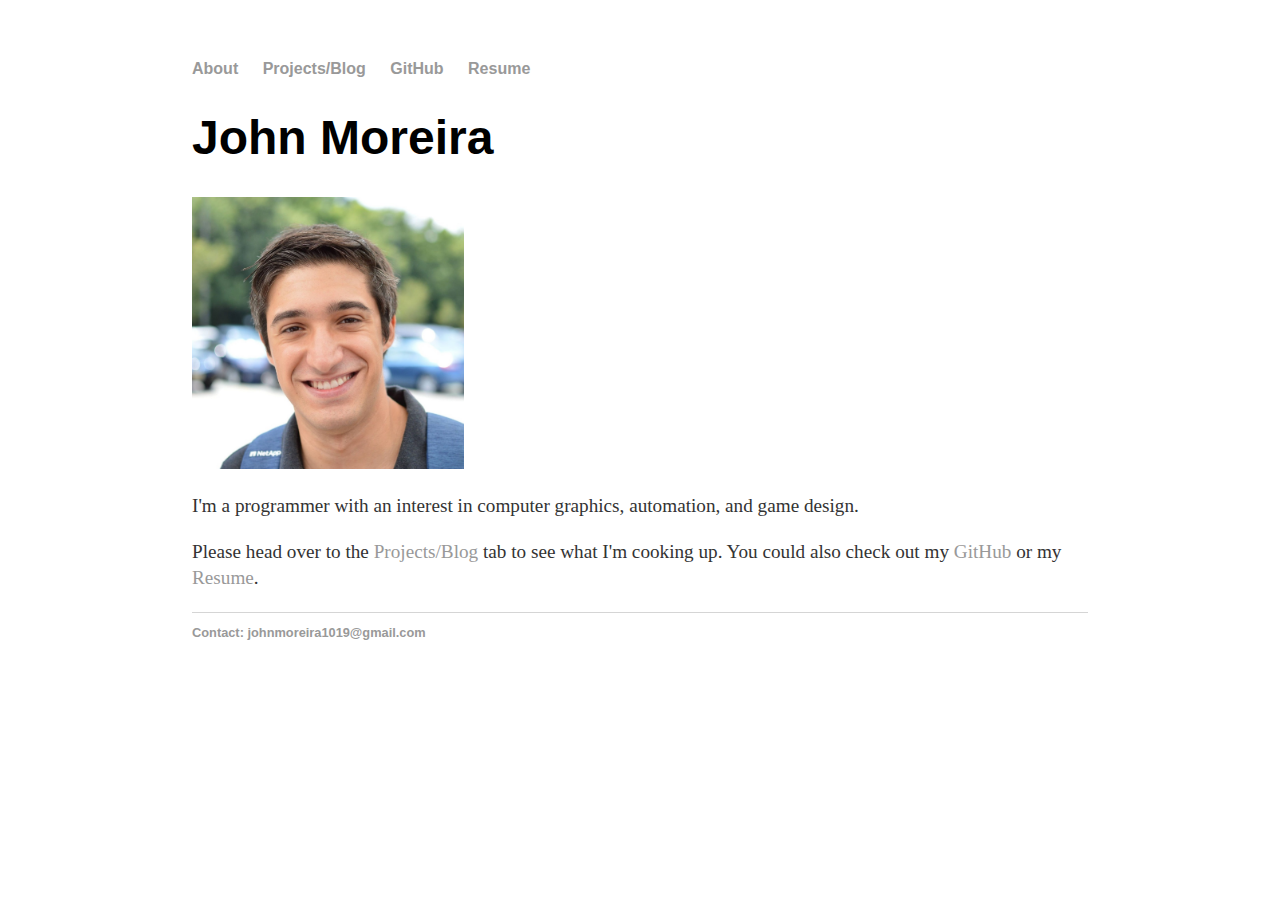
<file: index.html>
<!DOCTYPE html>
<html>
	<head>
		<title>John Moreira</title>
		<link rel="stylesheet" type="text/css" href="main.css">
	</head>
	<body>
		<nav>
    		<ul>
        		<li><a href="/">About</a></li>
				<li><a href="/blog">Projects/Blog</a></li>
				<li><a href="https://github.com/jnm26" target="_blank">GitHub</a></li>
        		<li><a href="https://www.dropbox.com/s/4tb5826ah2cv6mw/John%20Moreira%20Resume%20New.docx?dl=0" target="_blank">Resume</a></li>
    		</ul>
		</nav>
		<div class="container">
    		<div class="blurb">
        		<h1>John Moreira</h1>
				<img src="me.png" alt="Photo of John Moreira" height="272" width="272">
				<p>I'm a programmer with an interest in computer graphics, automation, and game design.</p>
				<p>Please head over to the <a href="/blog">Projects/Blog</a></li> tab to see what I'm cooking up. You could also check out my <a href="https://github.com/jnm26">GitHub</a> or my <a href="https://www.dropbox.com/s/4tb5826ah2cv6mw/John%20Moreira%20Resume%20New.docx?dl=0" target="_blank">Resume</a></li>.</p>
    		</div>
		</div>
		<footer>
    		<ul>
        		<li><a href="mailto:johnmoreira1019@gmail.com">Contact: johnmoreira1019@gmail.com</a></li>
			</ul>
		</footer>
	</body>
</html>
</file>
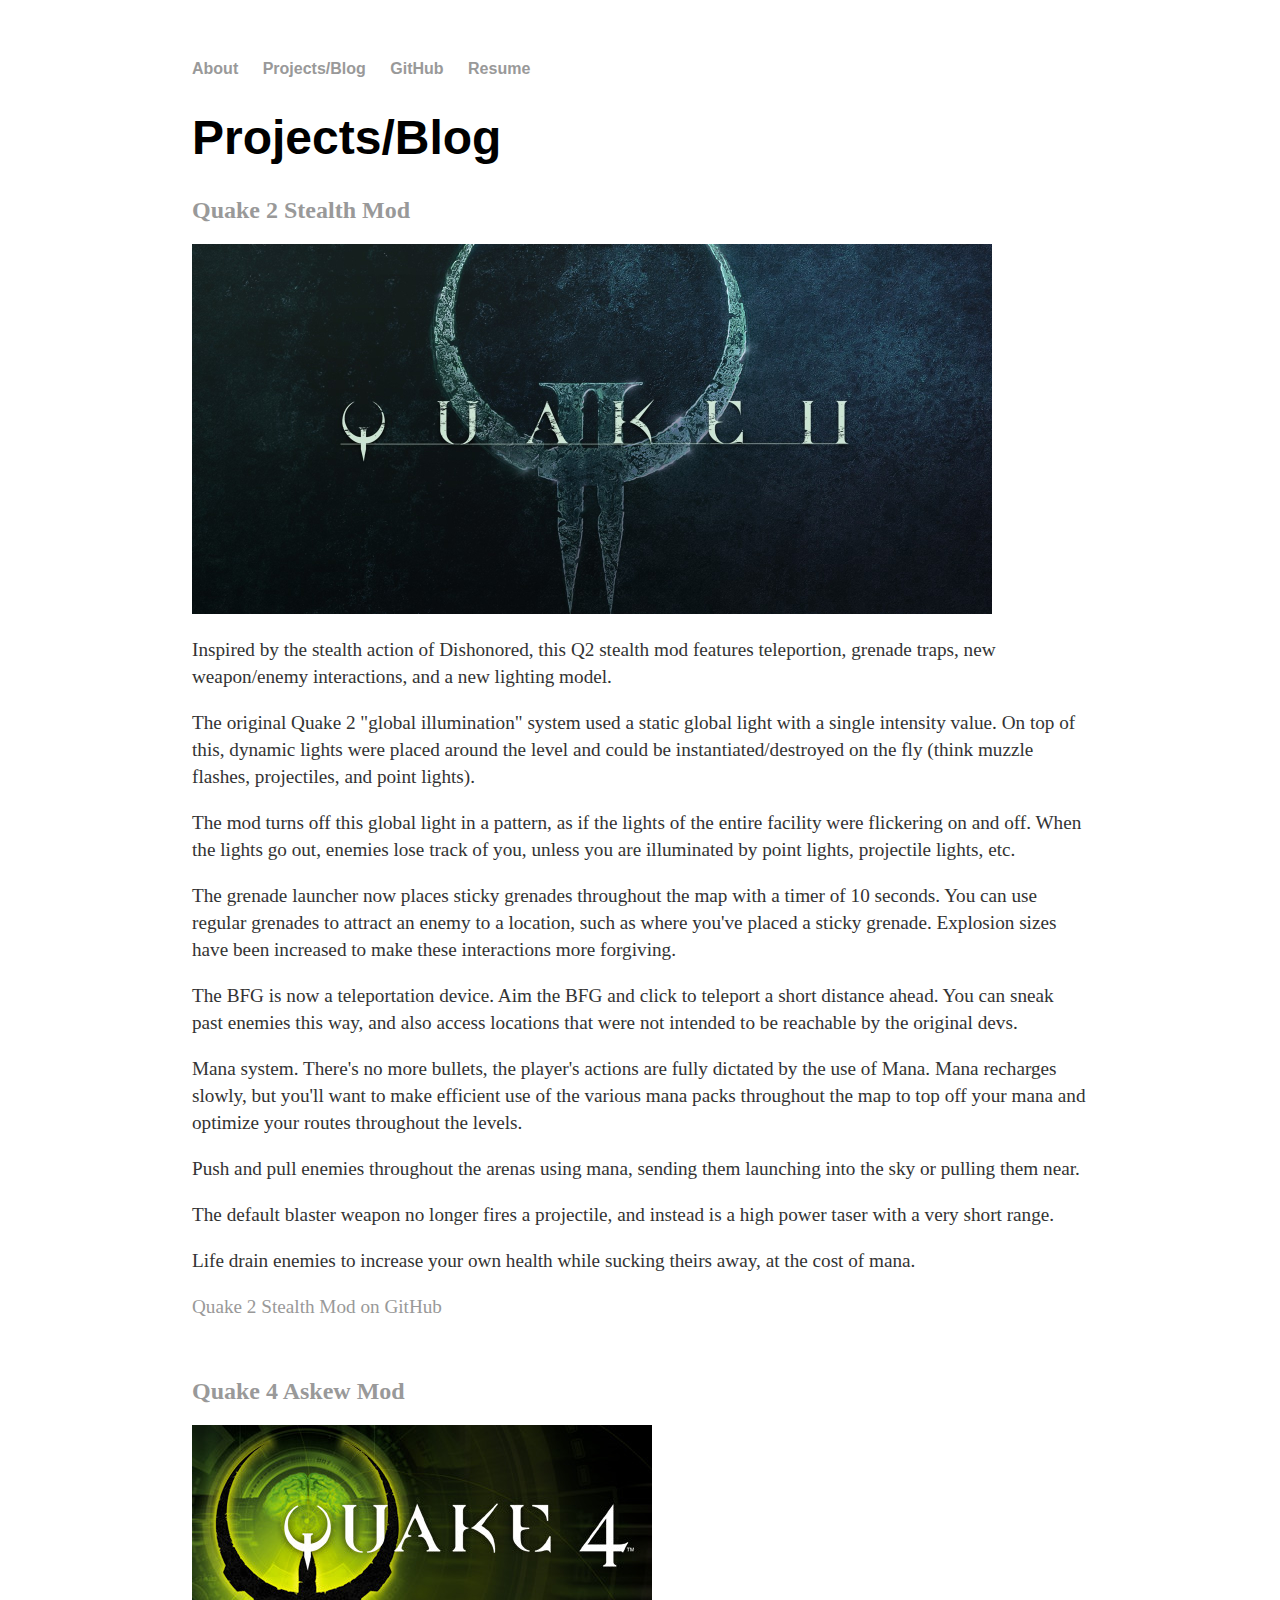
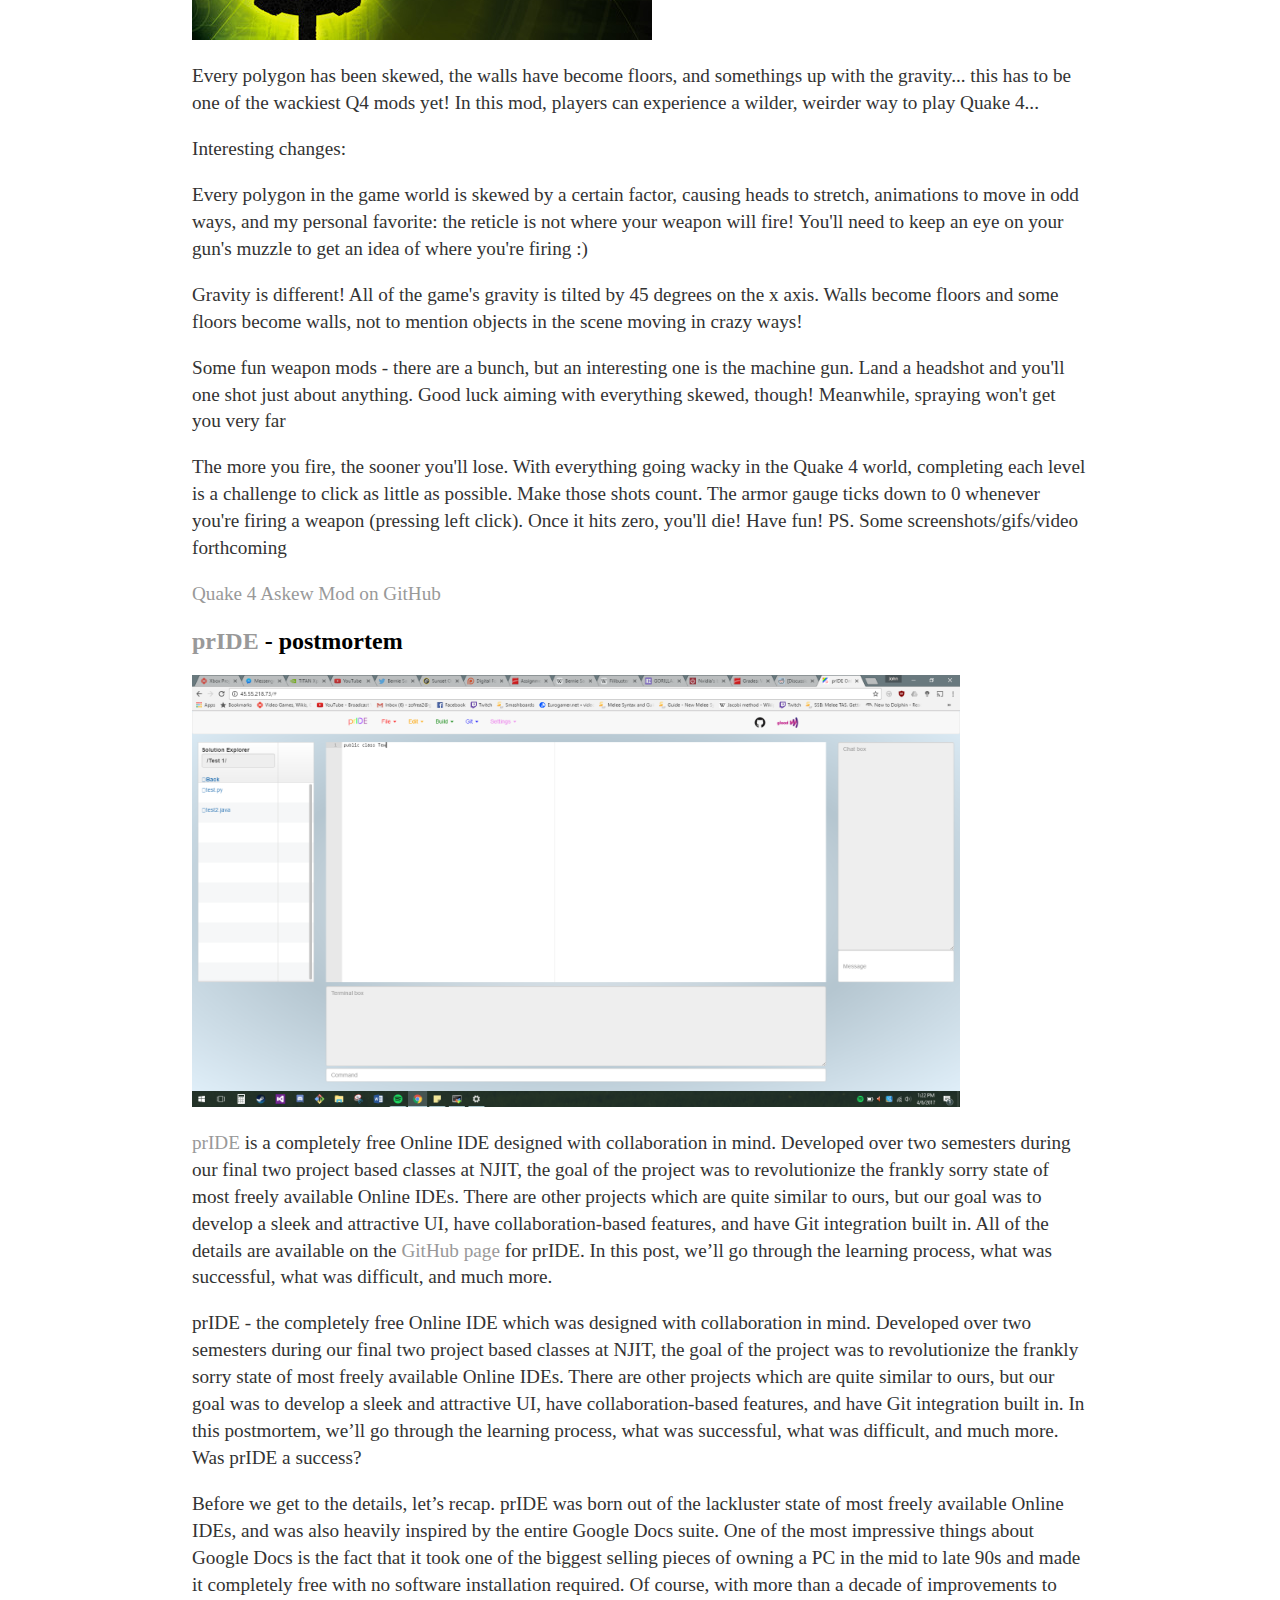
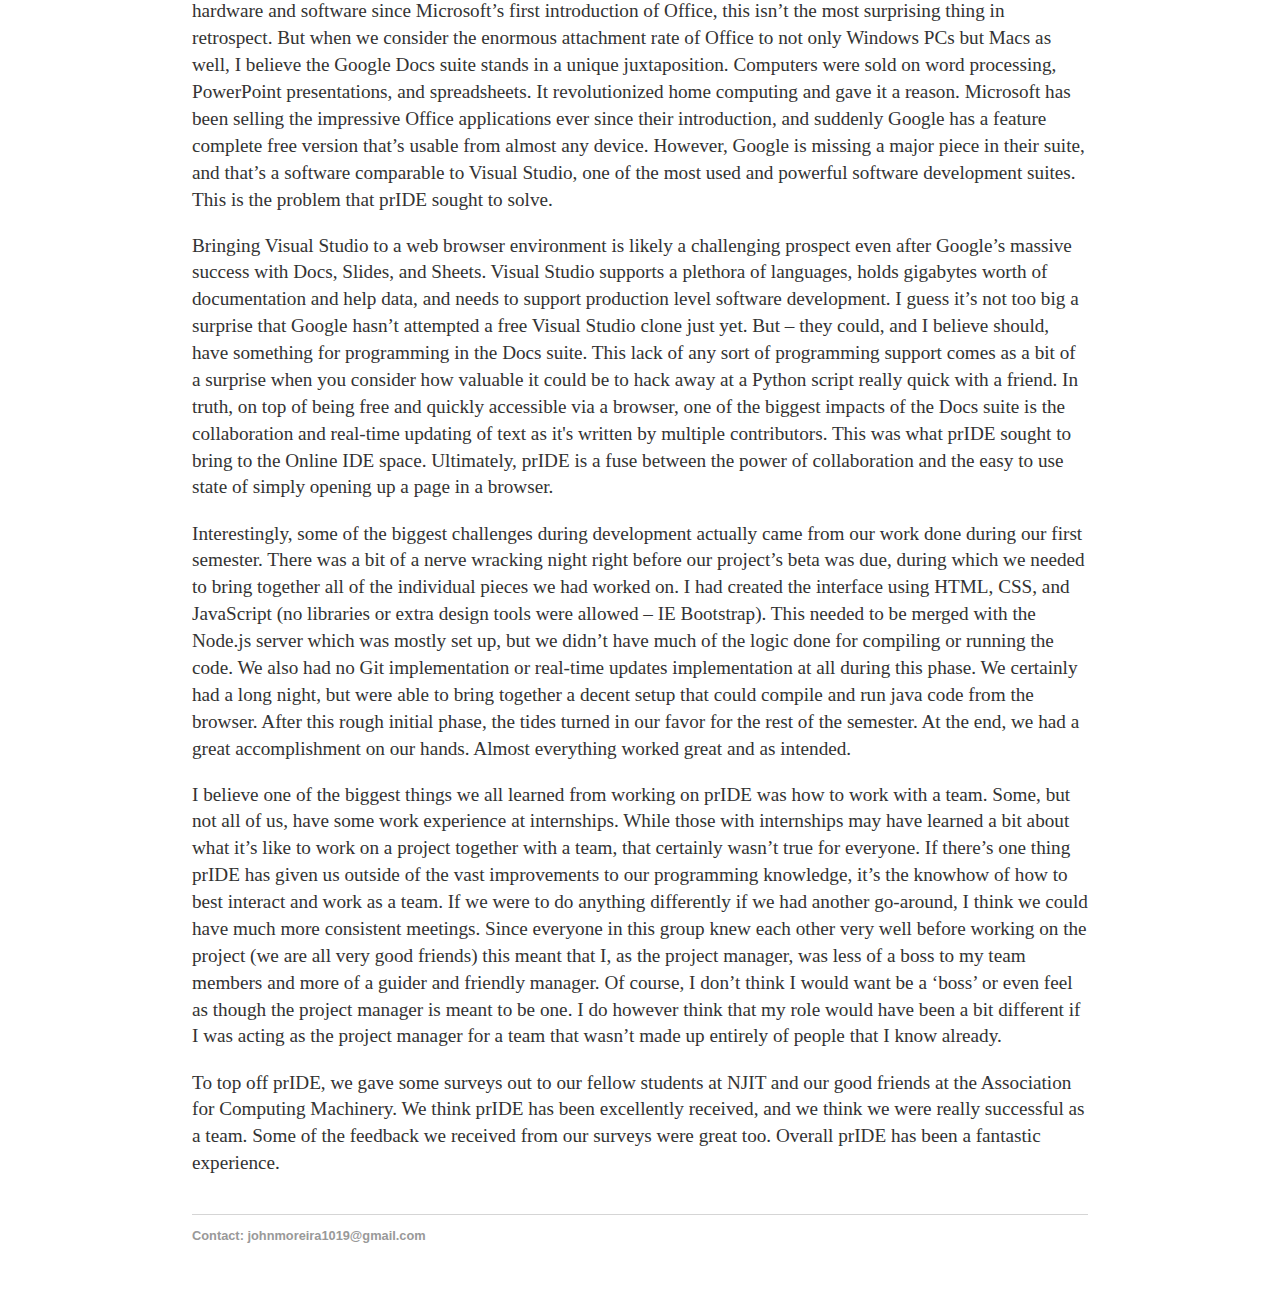
<file: blog.html>
<!DOCTYPE html>
<html>
	<head>
		<title>John Moreira</title>
		<link rel="stylesheet" type="text/css" href="main.css">
	</head>
	<body>
		<nav>
    		<ul>
        		<li><a href="/">About</a></li>
				<li><a href="/blog">Projects/Blog</a></li>
				<li><a href="https://github.com/jnm26" target="_blank">GitHub</a></li>
        		<li><a href="https://www.dropbox.com/s/4tb5826ah2cv6mw/John%20Moreira%20Resume%20New.docx?dl=0" target="_blank">Resume</a></li>
    		</ul>
		</nav>
		<div class="container">
    		<div class="blurb">
        		<h1>Projects/Blog</h1>
				<h2><a href="https://github.com/jnm26/Quake-2-Stealth-Mod">Quake 2 Stealth Mod</a></h2>
				<img src="quake2.jpg" alt="Q2" height="370" width="800">
				<p>Inspired by the stealth action of Dishonored, this Q2 stealth mod features teleportion, grenade traps, new weapon/enemy interactions, and a new lighting model.</p>
				<p>The original Quake 2 "global illumination" system used a static global light with a single intensity value. On top of this, dynamic lights were placed around the level and could be instantiated/destroyed on the fly (think muzzle flashes, projectiles, and point lights).</p> 
				<p>The mod turns off this global light in a pattern, as if the lights of the entire facility were flickering on and off. When the lights go out, enemies lose track of you, unless you are illuminated by point lights, projectile lights, etc. </p>
				<p>The grenade launcher now places sticky grenades throughout the map with a timer of 10 seconds. You can use regular grenades to attract an enemy to a location, such as where you've placed a sticky grenade. Explosion sizes have been increased to make these interactions more forgiving.</p>
				<p>The BFG is now a teleportation device. Aim the BFG and click to teleport a short distance ahead. You can sneak past enemies this way, and also access locations that were not intended to be reachable by the original devs.</p>
				<p>Mana system. There's no more bullets, the player's actions are fully dictated by the use of Mana. Mana recharges slowly, but you'll want to make efficient use of the various mana packs throughout the map to top off your mana and optimize your routes throughout the levels.</p>
				<p>Push and pull enemies throughout the arenas using mana, sending them launching into the sky or pulling them near. </p>
				<p>The default blaster weapon no longer fires a projectile, and instead is a high power taser with a very short range.</p>
				<p>Life drain enemies to increase your own health while sucking theirs away, at the cost of mana.</p>
				<p><a href="https://github.com/jnm26/Quake-2-Stealth-Mod">Quake 2 Stealth Mod on GitHub</a></p>
				<br>
				<h2><a href="https://github.com/jnm26/Quake-4-Askew-Mod">Quake 4 Askew Mod</a></h2>
				<img src="quake4.jpg" alt="Q4" height="215" width="460">
				<p>Every polygon has been skewed, the walls have become floors, and somethings up with the gravity... this has to be one of the wackiest Q4 mods yet! In this mod, players can experience a wilder, weirder way to play Quake 4...</p>
				<p>Interesting changes:</p>
				<p>Every polygon in the game world is skewed by a certain factor, causing heads to stretch, animations to move in odd ways, and my personal favorite: the reticle is not where your weapon will fire! You'll need to keep an eye on your gun's muzzle to get an idea of where you're firing :)</p>
				<p>Gravity is different! All of the game's gravity is tilted by 45 degrees on the x axis. Walls become floors and some floors become walls, not to mention objects in the scene moving in crazy ways!</p>
				<p>Some fun weapon mods - there are a bunch, but an interesting one is the machine gun. Land a headshot and you'll one shot just about anything. Good luck aiming with everything skewed, though! Meanwhile, spraying won't get you very far</p>
				<p>The more you fire, the sooner you'll lose. With everything going wacky in the Quake 4 world, completing each level is a challenge to click as little as possible. Make those shots count. The armor gauge ticks down to 0 whenever you're firing a weapon (pressing left click). Once it hits zero, you'll die! Have fun! PS. Some screenshots/gifs/video forthcoming</p>
				<p><a href="https://github.com/jnm26/Quake-4-Askew-Mod">Quake 4 Askew Mod on GitHub</a></p>
				
				<h2><a href="https://github.com/brandonrninefive/prIDE">prIDE</a> - postmortem</h2>
				<img src="pride.png" alt="prIDE screenshot" height="432" width="768">
				<p><a href="https://github.com/brandonrninefive/prIDE">prIDE</a> is a completely free Online IDE designed with collaboration in mind. Developed over two semesters during our final two project based classes at NJIT, the goal of the project was to revolutionize
				the frankly sorry state of most freely available Online IDEs. There are other projects which  are quite similar to ours, but our goal was to develop a sleek and attractive UI, have collaboration-based features, and have Git integration built in. 
				All of the details are available on the <a href="https://github.com/brandonrninefive/prIDE">GitHub page</a> for prIDE. In this post, we’ll go through the learning process, what was successful, what was difficult, and much more. </p>
				
<p>prIDE - the completely free Online IDE which was designed with collaboration in mind. Developed over two semesters during our final two project based classes at NJIT, the goal of the project was to revolutionize the frankly sorry state of most freely available Online IDEs. There are other projects which are quite similar to ours, but our goal was to develop a sleek and attractive UI, have collaboration-based features, and have Git integration built in. In this postmortem, we’ll go through the learning process, what was successful, what was difficult, and much more. Was prIDE a success?</p>

<p>Before we get to the details, let’s recap. prIDE was born out of the lackluster state of most freely available Online IDEs, and was also heavily inspired by the entire Google Docs suite. One of the most impressive things about Google Docs is the fact that it took one of the biggest selling pieces of owning a PC in the mid to late 90s and made it completely free with no software installation required. Of course, with more than a decade of improvements to hardware and software since Microsoft’s first introduction of Office, this isn’t the most surprising thing in retrospect. But when we consider the enormous attachment rate of Office to not only Windows PCs but Macs as well, I believe the Google Docs suite stands in a unique juxtaposition. Computers were sold on word processing, PowerPoint presentations, and spreadsheets. It revolutionized home computing and gave it a reason. Microsoft has been selling the impressive Office applications ever since their introduction, and suddenly Google has a feature complete free version that’s usable from almost any device. However, Google is missing a major piece in their suite, and that’s a software comparable to Visual Studio, one of the most used and powerful software development suites. This is the problem that prIDE sought to solve. </p>
			
			<p>Bringing Visual Studio to a web browser environment is likely a challenging prospect even after Google’s massive success with Docs, Slides, and Sheets. Visual Studio supports a plethora of languages, holds gigabytes worth of documentation and help data, and needs to support production level software development. I guess it’s not too big a surprise that Google hasn’t attempted a free Visual Studio clone just yet. But – they could, and I believe should, have something for programming in the Docs suite. This lack of any sort of programming support comes as a bit of a surprise when you consider how valuable it could be to hack away at a Python script really quick with a friend. In truth, on top of being free and quickly accessible via a browser, one of the biggest impacts of the Docs suite is the collaboration and real-time updating of text as it's written by multiple contributors. This was what prIDE sought to bring to the Online IDE space. Ultimately, prIDE is a fuse between the power of collaboration and the easy to use state of simply opening up a page in a browser.</p>	
			
			<p>Interestingly, some of the biggest challenges during development actually came from our work done during our first semester. There was a bit of a nerve wracking night right before our project’s beta was due, during which we needed to bring together all of the individual pieces we had worked on. I had created the interface using HTML, CSS, and JavaScript (no libraries or extra design tools were allowed – IE Bootstrap). This needed to be merged with the Node.js server which was mostly set up, but we didn’t have much of the logic done for compiling or running the code. We also had no Git implementation or real-time updates implementation at all during this phase. We certainly had a long night, but were able to bring together a decent setup that could compile and run java code from the browser. After this rough initial phase, the tides turned in our favor for the rest of the semester. At the end, we had a great accomplishment on our hands. Almost everything worked great and as intended. </p>
			<p>I believe one of the biggest things we all learned from working on prIDE was how to work with a team. Some, but not all of us, have some work experience at internships. While those with internships may have learned a bit about what it’s like to work on a project together with a team, that certainly wasn’t true for everyone. If there’s one thing prIDE has given us outside of the vast improvements to our programming knowledge, it’s the knowhow of how to best interact and work as a team. If we were to do anything differently if we had another go-around, I think we could have much more consistent meetings. Since everyone in this group knew each other very well before working on the project (we are all very good friends) this meant that I, as the project manager, was less of a boss to my team members and more of a guider and friendly manager. Of course, I don’t think I would want be a ‘boss’ or even feel as though the project manager is meant to be one. I do however think that my role would have been a bit different if I was acting as the project manager for a team that wasn’t made up entirely of people that I know already.</p>
			<p>To top off prIDE, we gave some surveys out to our fellow students at NJIT and our good friends at the Association for Computing Machinery. We think prIDE has been excellently received, and we think we were really successful as a team. Some of the feedback we received from our surveys were great too. Overall prIDE has been a fantastic experience.</p>
<br>
    		</div>
		</div>
			<footer>
    		<ul>
        		<li><a href="mailto:johnmoreira1019@gmail.com">Contact: johnmoreira1019@gmail.com</a></li>
			</ul>
		</footer>
	</body>
</html>
</file>
<file: main.css>
body {
    margin: 60px auto;
    width: 70%;
}
nav ul, footer ul {
    font-family:'Helvetica', 'Arial', 'Sans-Serif';
    padding: 0px;
    list-style: none;
    font-weight: bold;
}
nav ul li, footer ul li {
    display: inline;
    margin-right: 20px;
}
a {
    text-decoration: none;
    color: #999;
}
a:hover {
    text-decoration: underline;
}
h1 {
    font-size: 3em;
    font-family:'Helvetica', 'Arial', 'Sans-Serif';
}
p {
    font-size: 1.2em;
    line-height: 1.4em;
    color: #333;
}
footer {
    border-top: 1px solid #d5d5d5;
    font-size: .8em;
}

ul.posts { 
    margin: 20px auto 40px; 
    font-size: 1.5em;
}

ul.posts li {
    list-style: none;
}
</file>
